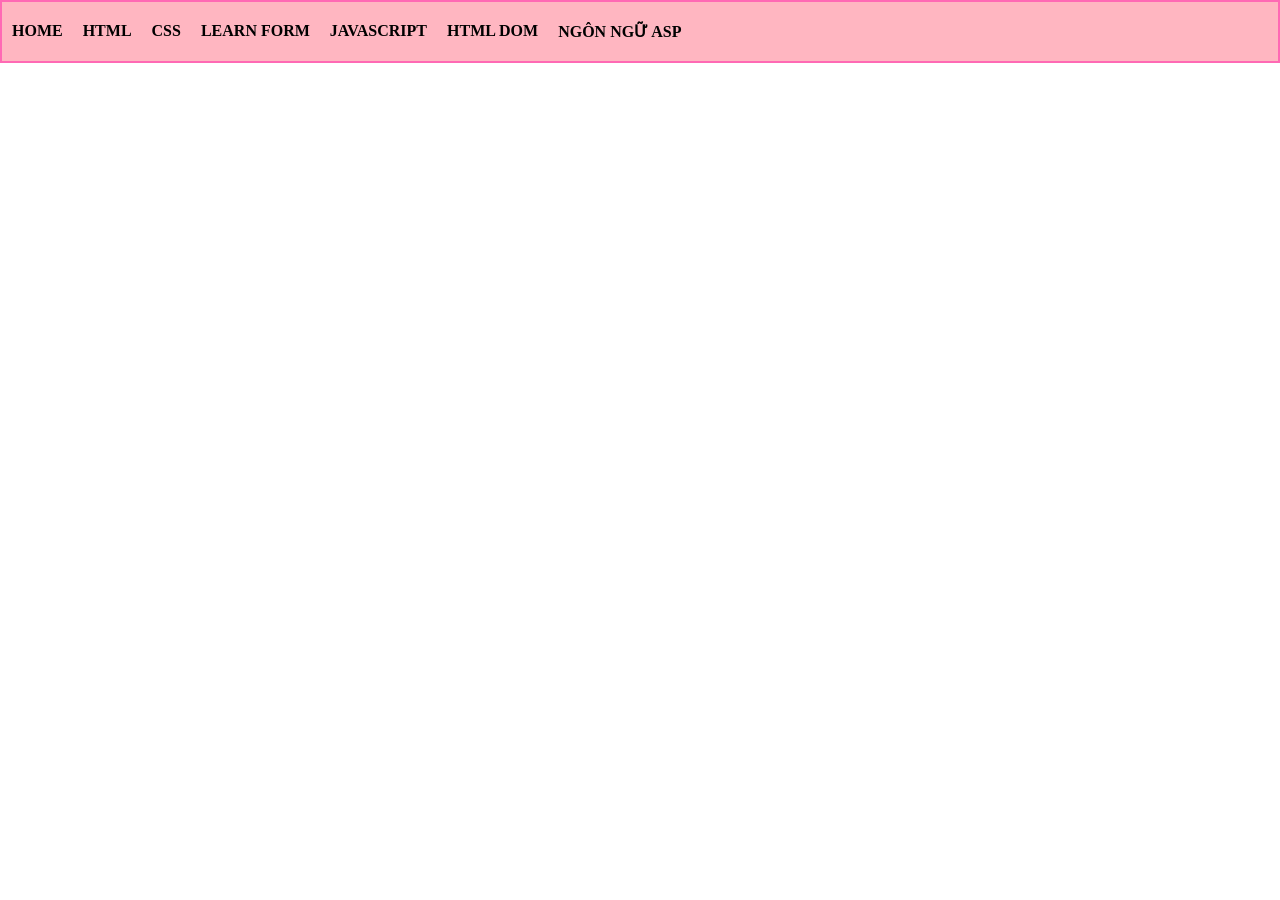
<file: index.html>
<!DOCTYPE html>
<html lang="en">

<head>
    <title>Nguyễn Thị Hồng Ánh - K244060701</title>

    <style>
        @import url(css/mainstyle.css);
    </style>
</head>

<body>

    <div id="container">
        <ul>

            <li>
                <a href="#">HOME</a>
            </li>

            <li>
                <a href="#">HTML</a>
            </li>

            <li>
                <a href="#">CSS</a>
                <ul>
                    <li>
                        <a href="html/home.html">Ex 42</a>
                    </li>

                    <li>
                        <a href="#">GIAO DIỆN VỚI CSS</a>
                    </li>

                    <li>
                        <a href="CV/cv.html">CV</a>
                    </li>
                </ul>
            </li>

            <li>
                <a href="#">LEARN FORM</a>
                <ul>
                    <li>
                        <a href="learnForm/ClientGet.html">FORM 1</a>
                    </li>

                    <li>
                        <a href="learnForm/ServerGet.html">FORM 2</a>
                    </li>

                    <li>
                        <a href="learnForm/contact.html">CONTACT</a>
                    </li>

                    <li>
                        <a href="learnForm/ex48/Register.html">EX 48</a>
                    </li>

                    <li>
                        <a href="learnForm/ex49/OnlineClassified.html">EX 49</a>
                    </li>

                    <li>
                        <a href="learnForm/ex50/report.html">EX 50</a>
                    </li>
                </ul>
            </li>

            <li>
                <a href="#">JAVASCRIPT</a>
                <ul>
                    <li>
                        <a href="#">LESSON 01</a>
                    </li>

                    <li>
                        <a href="#">LESSON 02</a>
                    </li>

                    <li>
                        <a href="#">LESSON 03</a>
                    </li>
                </ul>
            </li>

            <li>
                <a href="#">HTML DOM</a>
            </li>

            <li>
                <a href="#">NGÔN NGỮ ASP</a>
            </li>

        </ul>
    </div>

</body>
</html>
</file>
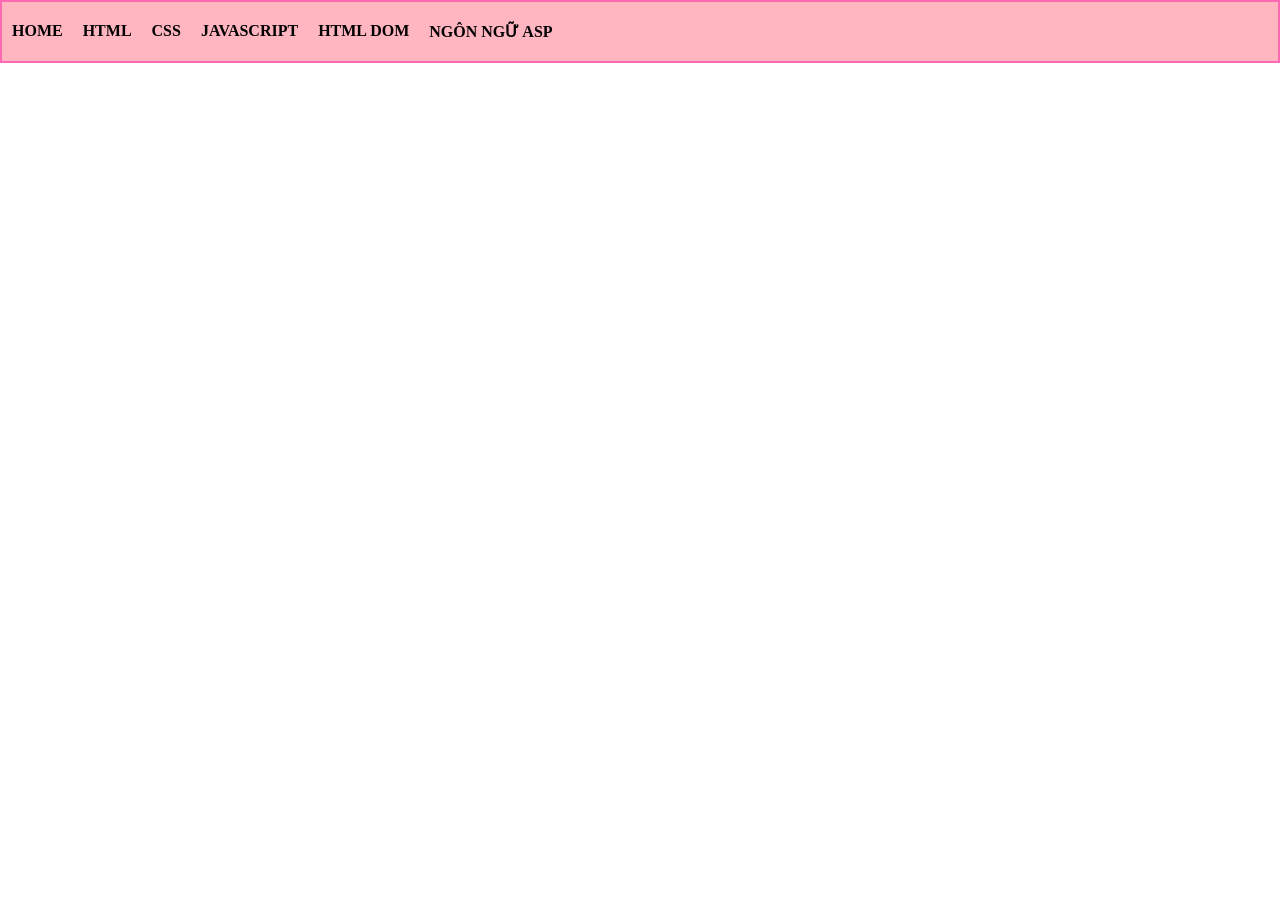
<file: home.html>
<!DOCTYPE html>
<html lang='en'>
<head>
    <title>Nguyễn Thị Hồng Ánh - K244060701</title>
    <style>
        @import url(css/mainstyle.css);
    </style>
</head>
<body>
    <div id="container">  
<ul>
<li> <a href="#">HOME</a></li>
<li> <a href="#">HTML</a></li>
<li> <a href="#">CSS</a>
    <ul>
     <li> <a href="#">Ex 42</a></li>
     <li> <a href="#">GIAO DIỆN VỚI CSS</a></li>
     <li> <a href="#">CSS NÂNG CAO</a></li>
 </ul>
</li>
<li> <a href="#">JAVASCRIPT</a>
 <ul>
     <li> <a href="#">LESSON 01</a></li>
     <li> <a href="#">LESSON 02</a></li>
     <li> <a href="#">LESSON 03</a></li>
 </ul>
</li>
<li> <a href="#">HTML DOM</a></li>
<li> <a href="#">NGÔN NGỮ ASP</a></li>


</ul>

</div>
</body>
</html>
</file>
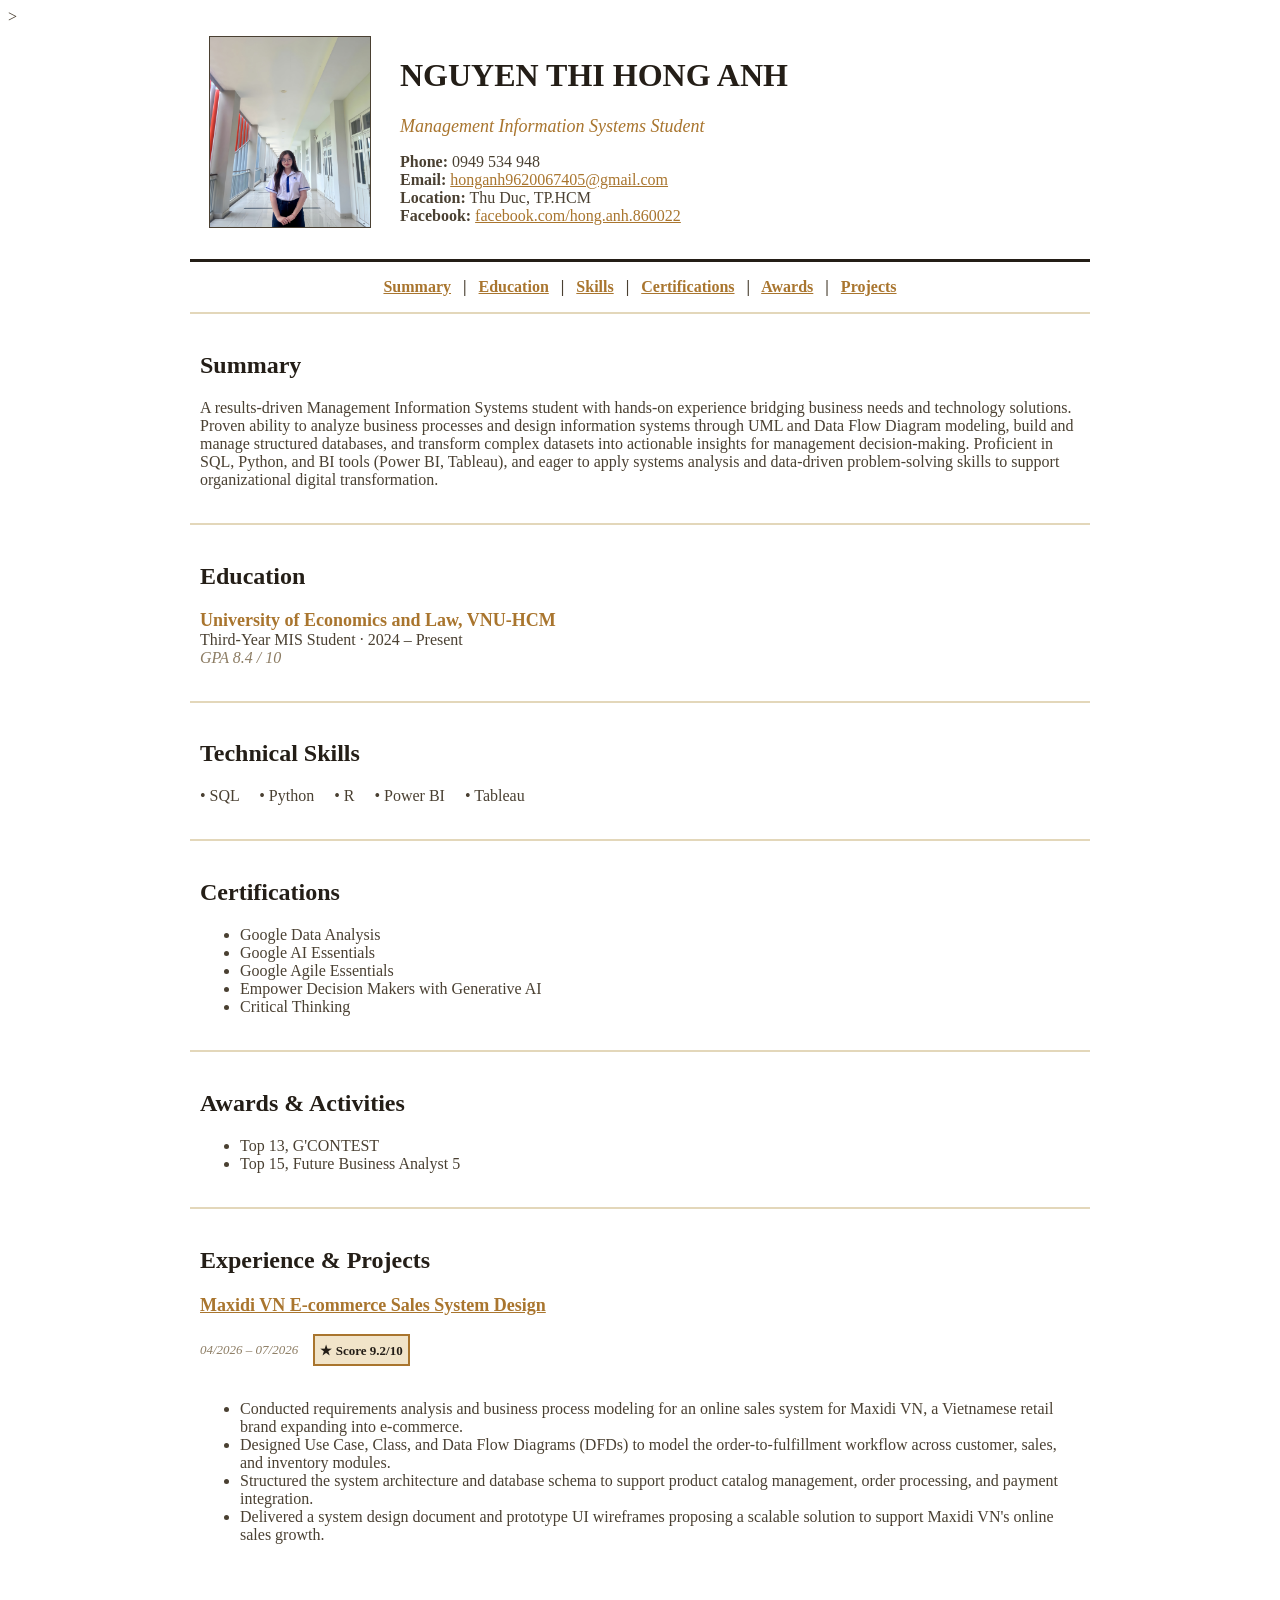
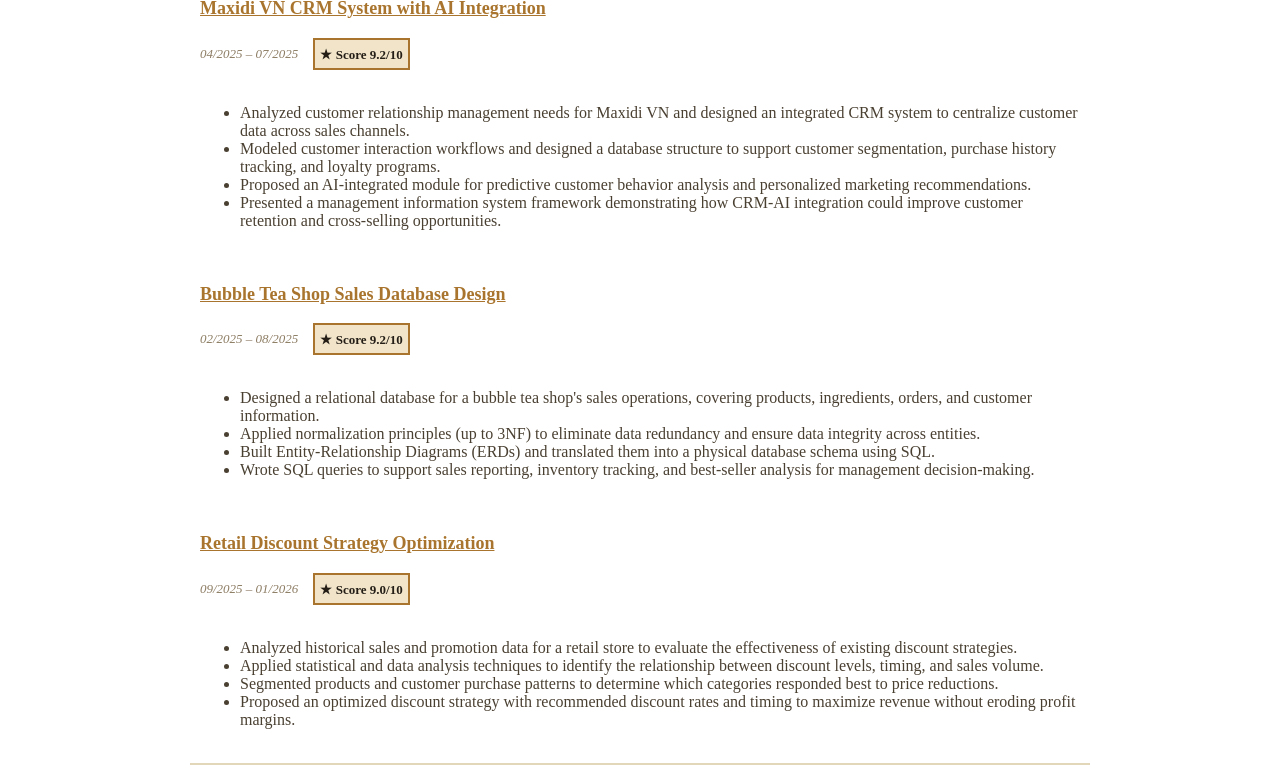
<file: CV/cv.html>
<!DOCTYPE html>
<html lang="vi">
<head>
    <meta charset="UTF-8">
    <meta name="viewport" content="width=device-width, initial-scale=1.0">
    <title>CV-NGUYEN THI HONG ANH</title>>
</head>

<body bgcolor="white" text="#4A4032" link="#A9752E" vlink="#A9752E" alink="#A9752E">

    <table width="900" align="center" cellpadding="0" cellspacing="0" border="0">
        <tr>
            <td>

                <!-- HEADER -->
                <table width="100%" cellpadding="10" cellspacing="0" border="0">
                    <tr>
                        <td width="180" valign="top" align="center">
                            <img src="images/my_avatar.jpg"
                                 alt="Ảnh đại diện Nguyễn Thị Hồng Ánh"
                                 width="160"
                                 height="190"
                                 border="1">
                        </td>

                        <td valign="middle">
                            <h1 align="left">
                                <font face="Georgia" color="#241E17" size="6">
                                    NGUYEN THI HONG ANH
                                </font>
                            </h1>

                            <p>
                                <font face="Georgia" color="#A9752E" size="4">
                                    <i>Management Information Systems Student</i>
                                </font>
                            </p>

                            <p>
                                <font face="Georgia" color="#4A4032" size="3">
                                    <b>Phone:</b> 0949 534 948<br>
                                    <b>Email:</b>
                                    <a href="mailto:honganh9620067405@gmail.com">
                                        honganh9620067405@gmail.com
                                    </a><br>
                                    <b>Location:</b> Thu Duc, TP.HCM<br>
                                    <b>Facebook:</b>
                                    <a href="https://www.facebook.com/hong.anh.860022/"
                                       target="_blank">
                                        facebook.com/hong.anh.860022
                                    </a>
                                </font>
                            </p>
                        </td>
                    </tr>
                </table>

                <hr size="3" color="#241E17">

                <!-- NAVIGATION -->
                <p align="center">
                    <font face="Georgia" size="3">
                        <b>
                            <a href="#summary">Summary</a>
                            &nbsp; | &nbsp;
                            <a href="#education">Education</a>
                            &nbsp; | &nbsp;
                            <a href="#skills">Skills</a>
                            &nbsp; | &nbsp;
                            <a href="#certifications">Certifications</a>
                            &nbsp; | &nbsp;
                            <a href="#awards">Awards</a>
                            &nbsp; | &nbsp;
                            <a href="#projects">Projects</a>
                        </b>
                    </font>
                </p>

                <hr color="#E3D7BA">

                <!-- SUMMARY -->
                <table id="summary" width="100%" cellpadding="10" cellspacing="0" border="0">
                    <tr>
                        <td>
                            <h2 align="left">
                                <font face="Georgia" color="#241E17" size="5">
                                    Summary
                                </font>
                            </h2>

                            <p>
                                <font face="Georgia" size="3">
                                    A results-driven Management Information Systems student with hands-on
                                    experience bridging business needs and technology solutions. Proven
                                    ability to analyze business processes and design information systems
                                    through UML and Data Flow Diagram modeling, build and manage
                                    structured databases, and transform complex datasets into actionable
                                    insights for management decision-making. Proficient in SQL, Python,
                                    and BI tools (Power BI, Tableau), and eager to apply systems analysis
                                    and data-driven problem-solving skills to support organizational
                                    digital transformation.
                                </font>
                            </p>
                        </td>
                    </tr>
                </table>

                <hr color="#E3D7BA">

                <!-- EDUCATION -->
                <table id="education" width="100%" cellpadding="10" cellspacing="0" border="0">
                    <tr>
                        <td>
                            <h2 align="left">
                                <font face="Georgia" color="#241E17" size="5">
                                    Education
                                </font>
                            </h2>

                            <p>
                                <font face="Georgia" color="#A9752E" size="4">
                                    <b>University of Economics and Law, VNU-HCM</b>
                                </font>
                                <br>

                                <font face="Georgia" size="3">
                                    Third-Year MIS Student · 2024 – Present
                                </font>
                                <br>

                                <font face="Georgia" color="#8C7C63" size="3">
                                    <i>GPA 8.4 / 10</i>
                                </font>
                            </p>
                        </td>
                    </tr>
                </table>

                <hr color="#E3D7BA">

                <!-- SKILLS -->
                <table id="skills" width="100%" cellpadding="10" cellspacing="0" border="0">
                    <tr>
                        <td>
                            <h2 align="left">
                                <font face="Georgia" color="#241E17" size="5">
                                    Technical Skills
                                </font>
                            </h2>

                            <p>
                                <font face="Georgia" size="3">
                                    • SQL &nbsp;&nbsp;&nbsp;
                                    • Python &nbsp;&nbsp;&nbsp;
                                    • R &nbsp;&nbsp;&nbsp;
                                    • Power BI &nbsp;&nbsp;&nbsp;
                                    • Tableau
                                </font>
                            </p>
                        </td>
                    </tr>
                </table>

                <hr color="#E3D7BA">

                <!-- CERTIFICATIONS -->
                <table id="certifications" width="100%" cellpadding="10" cellspacing="0" border="0">
                    <tr>
                        <td>
                            <h2 align="left">
                                <font face="Georgia" color="#241E17" size="5">
                                    Certifications
                                </font>
                            </h2>

                            <ul>
                                <li>Google Data Analysis</li>
                                <li>Google AI Essentials</li>
                                <li>Google Agile Essentials</li>
                                <li>Empower Decision Makers with Generative AI</li>
                                <li>Critical Thinking</li>
                            </ul>
                        </td>
                    </tr>
                </table>

                <hr color="#E3D7BA">

                <!-- AWARDS -->
                <table id="awards" width="100%" cellpadding="10" cellspacing="0" border="0">
                    <tr>
                        <td>
                            <h2 align="left">
                                <font face="Georgia" color="#241E17" size="5">
                                    Awards &amp; Activities
                                </font>
                            </h2>

                            <ul>
                                <li>Top 13, G'CONTEST</li>
                                <li>Top 15, Future Business Analyst 5</li>
                            </ul>
                        </td>
                    </tr>
                </table>

                <hr color="#E3D7BA">

                <!-- PROJECTS -->
                <table id="projects" width="100%" cellpadding="10" cellspacing="0" border="0">
                    <tr>
                        <td>

                            <h2 align="left">
                                <font face="Georgia" color="#241E17" size="5">
                                    Experience &amp; Projects
                                </font>
                            </h2>

                            <!-- PROJECT 1 -->
                            <h3>
                                <font face="Georgia" color="#A9752E" size="4">
                                    <a href="https://drive.google.com/drive/u/0/folders/17_g-54_pJqD-VkjLCBUQwo1CAU4BjgcU"
                                       target="_blank">
                                        Maxidi VN E-commerce Sales System Design
                                    </a>
                                </font>
                            </h3>

                            <font face="Georgia" color="#8C7C63" size="2">
                                <i>04/2026 – 07/2026</i>
                            </font>
                            &nbsp;&nbsp;
                            <table cellpadding="5" cellspacing="0" border="1" bordercolor="#A9752E" bgcolor="#F1E4C9" style="display:inline-table; vertical-align:middle;">
                                <tr>
                                    <td>
                                        <font face="Georgia" color="#241E17" size="2">
                                            <b>★ Score 9.2/10</b>
                                        </font>
                                    </td>
                                </tr>
                            </table>
                            <br><br>

                            <ul>
                                <li>
                                    Conducted requirements analysis and business process modeling for an online
                                    sales system for Maxidi VN, a Vietnamese retail brand expanding into e-commerce.
                                </li>
                                <li>
                                    Designed Use Case, Class, and Data Flow Diagrams (DFDs) to model the
                                    order-to-fulfillment workflow across customer, sales, and inventory modules.
                                </li>
                                <li>
                                    Structured the system architecture and database schema to support product
                                    catalog management, order processing, and payment integration.
                                </li>
                                <li>
                                    Delivered a system design document and prototype UI wireframes proposing
                                    a scalable solution to support Maxidi VN's online sales growth.
                                </li>
                            </ul>

                            <br>

                            <!-- PROJECT 2 -->
                            <h3>
                                <font face="Georgia" color="#A9752E" size="4">
                                    <a href="https://drive.google.com/drive/u/0/folders/1rR1ud7A2Ph0bZxkQ-TRYvACWIMBvYk9g"
                                       target="_blank">
                                        Maxidi VN CRM System with AI Integration
                                    </a>
                                </font>
                            </h3>

                            <font face="Georgia" color="#8C7C63" size="2">
                                <i>04/2025 – 07/2025</i>
                            </font>
                            &nbsp;&nbsp;
                            <table cellpadding="5" cellspacing="0" border="1" bordercolor="#A9752E" bgcolor="#F1E4C9" style="display:inline-table; vertical-align:middle;">
                                <tr>
                                    <td>
                                        <font face="Georgia" color="#241E17" size="2">
                                            <b>★ Score 9.2/10</b>
                                        </font>
                                    </td>
                                </tr>
                            </table>
                            <br><br>

                            <ul>
                                <li>
                                    Analyzed customer relationship management needs for Maxidi VN and designed
                                    an integrated CRM system to centralize customer data across sales channels.
                                </li>
                                <li>
                                    Modeled customer interaction workflows and designed a database structure
                                    to support customer segmentation, purchase history tracking, and loyalty programs.
                                </li>
                                <li>
                                    Proposed an AI-integrated module for predictive customer behavior analysis
                                    and personalized marketing recommendations.
                                </li>
                                <li>
                                    Presented a management information system framework demonstrating how
                                    CRM-AI integration could improve customer retention and cross-selling opportunities.
                                </li>
                            </ul>

                            <br>

                            <!-- PROJECT 3 -->
                            <h3>
                                <font face="Georgia" color="#A9752E" size="4">
                                    <a href="https://www.studocu.vn/vn/document/truong-dai-hoc-ngoai-ngu-tin-hoc-thanh-pho-ho-chi-minh/cong-nghe-thong-tin/do-an-co-so-du-lieu-nang-cao-quan-ly-quan-tra-sua-mon-csdlnc/137393699?sid=650962001788796764"
                                       target="_blank">
                                        Bubble Tea Shop Sales Database Design
                                    </a>
                                </font>
                            </h3>

                            <font face="Georgia" color="#8C7C63" size="2">
                                <i>02/2025 – 08/2025</i>
                            </font>
                            &nbsp;&nbsp;
                            <table cellpadding="5" cellspacing="0" border="1" bordercolor="#A9752E" bgcolor="#F1E4C9" style="display:inline-table; vertical-align:middle;">
                                <tr>
                                    <td>
                                        <font face="Georgia" color="#241E17" size="2">
                                            <b>★ Score 9.2/10</b>
                                        </font>
                                    </td>
                                </tr>
                            </table>
                            <br><br>

                            <ul>
                                <li>
                                    Designed a relational database for a bubble tea shop's sales operations,
                                    covering products, ingredients, orders, and customer information.
                                </li>
                                <li>
                                    Applied normalization principles (up to 3NF) to eliminate data redundancy
                                    and ensure data integrity across entities.
                                </li>
                                <li>
                                    Built Entity-Relationship Diagrams (ERDs) and translated them into a
                                    physical database schema using SQL.
                                </li>
                                <li>
                                    Wrote SQL queries to support sales reporting, inventory tracking,
                                    and best-seller analysis for management decision-making.
                                </li>
                            </ul>

                            <br>

                            <!-- PROJECT 4 -->
                            <h3>
                                <font face="Georgia" color="#A9752E" size="4">
                                    <a href="https://www.studocu.vn/vn/document/truong-dai-hoc-kinh-te-luat-dai-hoc-quoc-gia-thanh-pho-ho-chi-minh/phan-tich-du-lieu/do-an-cuoi-ky-uel-phan-tich-du-lieu-va-du-doan-nhu-cau-ban-le/157739000?sid=650962001788796040"
                                       target="_blank">
                                        Retail Discount Strategy Optimization
                                    </a>
                                </font>
                            </h3>

                            <font face="Georgia" color="#8C7C63" size="2">
                                <i>09/2025 – 01/2026</i>
                            </font>
                            &nbsp;&nbsp;
                            <table cellpadding="5" cellspacing="0" border="1" bordercolor="#A9752E" bgcolor="#F1E4C9" style="display:inline-table; vertical-align:middle;">
                                <tr>
                                    <td>
                                        <font face="Georgia" color="#241E17" size="2">
                                            <b>★ Score 9.0/10</b>
                                        </font>
                                    </td>
                                </tr>
                            </table>
                            <br><br>

                            <ul>
                                <li>
                                    Analyzed historical sales and promotion data for a retail store to evaluate
                                    the effectiveness of existing discount strategies.
                                </li>
                                <li>
                                    Applied statistical and data analysis techniques to identify the relationship
                                    between discount levels, timing, and sales volume.
                                </li>
                                <li>
                                    Segmented products and customer purchase patterns to determine which
                                    categories responded best to price reductions.
                                </li>
                                <li>
                                    Proposed an optimized discount strategy with recommended discount rates
                                    and timing to maximize revenue without eroding profit margins.
                                </li>
                            </ul>

                        </td>
                    </tr>
                </table>

                <hr color="#E3D7BA">

                

            </td>
        </tr>
    </table>

</body>
</html>
</file>
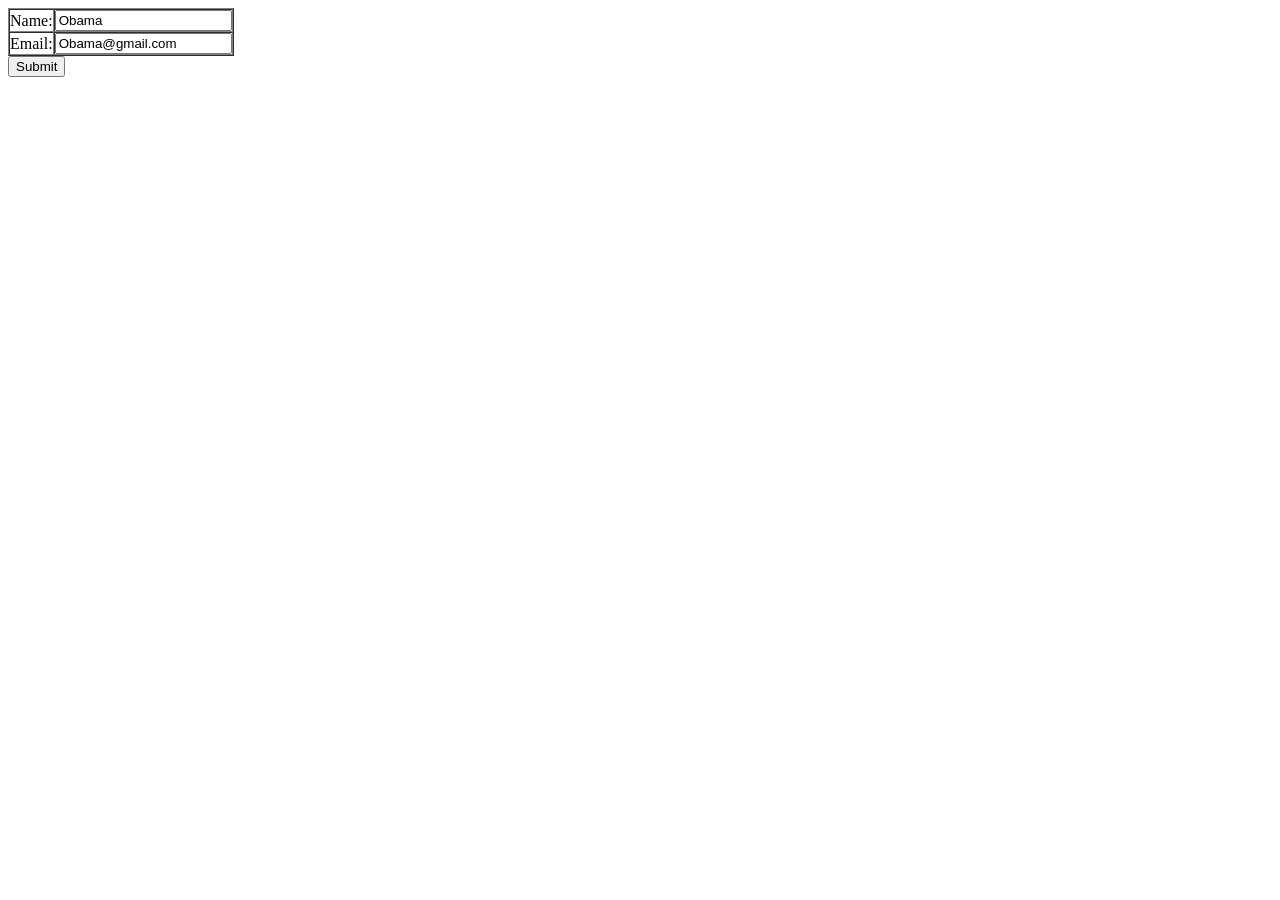
<file: learnForm/ClientGet.html>
<html>
    <head>
        <meta charset="utf-8">
        <title>ClientGet - Nguyễn Thị Hồng Ánh</title>
    </head>
    <body>
        <form action="ServerGet.html" method="get">
            <table border="1" cellpadding="0" cellspacing="0">
                <tr>
                    <td>Name:</td>
                    <td>
                        <input type="text" value="Obama" name="txtten"/>
                    </td>
                </tr>
                <tr>
                    <td>Email:</td>
                    <td>
                        <input type="email" value="Obama@gmail.com" name="txtemail"/>
                    </td>
                </tr>
            </table>
            <input type="submit" value="Submit"/>
        </form>
    </body>
</html>
</file>
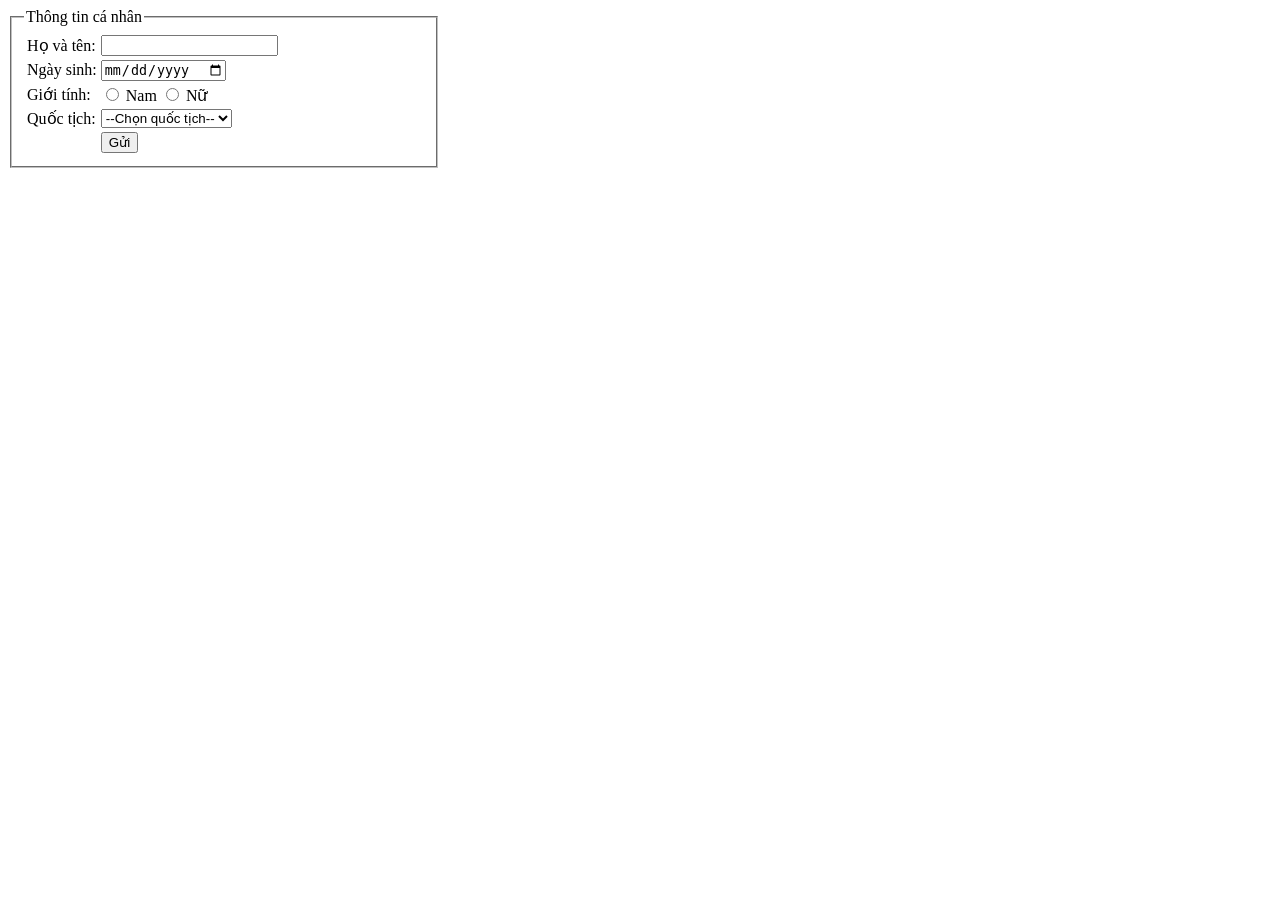
<file: learnForm/contact.html>
<!DOCTYPE html>
<html lang="vi">
<head>
    <meta charset="utf-8">
    <title>Thông tin cá nhân - Nguyễn Thị Hồng Ánh</title>
</head>

<body>

    <form name="mycontact">
        <fieldset style="width: 400px;">
            <legend>Thông tin cá nhân</legend>

            <table>
                <tr>
                    <td>Họ và tên:</td>
                    <td>
                        <input type="text" name="name" id="name">
                    </td>
                </tr>

                <tr>
                    <td>Ngày sinh:</td>
                    <td>
                        <input type="date" name="birth" id="birth">
                    </td>
                </tr>

                <tr>
                    <td>Giới tính:</td>
                    <td>
                        <input type="radio" name="gender" value="Nam" id="nam">
                        <label for="nam">Nam</label>

                        <input type="radio" name="gender" value="Nữ" id="nu">
                        <label for="nu">Nữ</label>
                    </td>
                </tr>

                <tr>
                    <td>Quốc tịch:</td>
                    <td>
                        <select name="nationality" id="nationality">
                            <option value="">--Chọn quốc tịch--</option>
                            <option value="Vietnam">Việt Nam</option>
                            <option value="USA">Mỹ</option>
                            <option value="Japan">Nhật Bản</option>
                            <option value="Korea">Hàn Quốc</option>
                            <option value="China">Trung Quốc</option>
                        </select>
                    </td>
                </tr>

                <tr>
                    <td></td>
                    <td>
                        <button type="submit">Gửi</button>
                    </td>
                </tr>
            </table>

        </fieldset>
    </form>

</body>
</html>
</file>
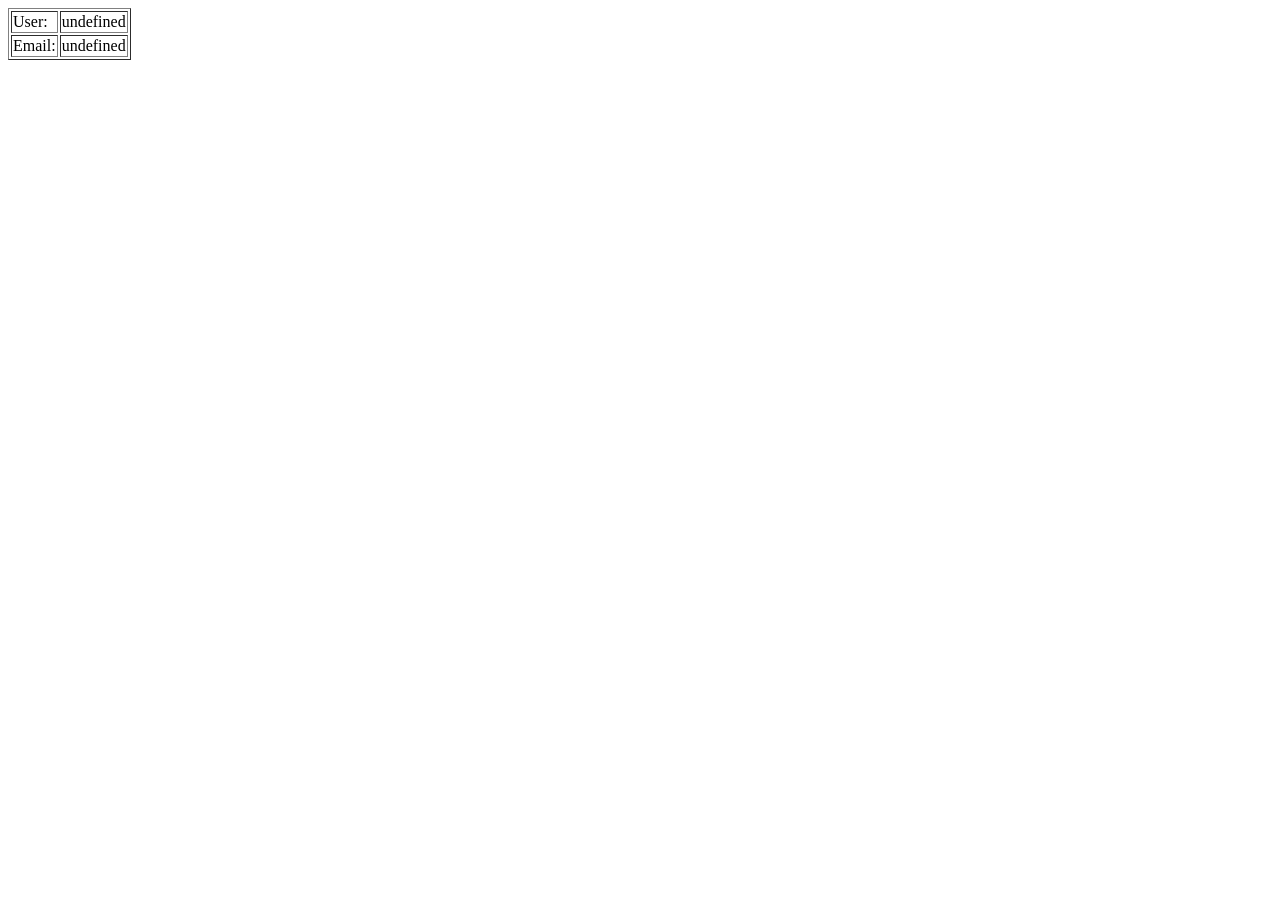
<file: learnForm/ServerGet.html>
<html>
    <head>
        <meta charset="utf-8">
        <title>ServerGet - Nguyễn Thị Hồng Ánh</title>
        <script>
            function getUrlVars() {
                var vars = {};
                var parts = window.location.href.replace(/[?&]+([^=&]+)=([^&]*)/gi,
                    function (m, key, value) {
                        vars[key] = value;
                    }
                );
                return vars;
            }
            var ten = unescape(getUrlVars()["txtten"]);
            var email = unescape(getUrlVars()["txtemail"]);
        </script>
    </head>
    <body>
        <form>
            <table border="1">
                <tr>
                    <td>User:</td>
                    <td id="iduser"></td>
                </tr>
                <tr>
                    <td>Email:</td>
                    <td id="idemail"></td>
                </tr>
            </table>
        </form>
        <script>
            document.getElementById("iduser").innerHTML = ten
            document.getElementById("idemail").innerHTML = email
        </script>
    </body>
</html>
</file>
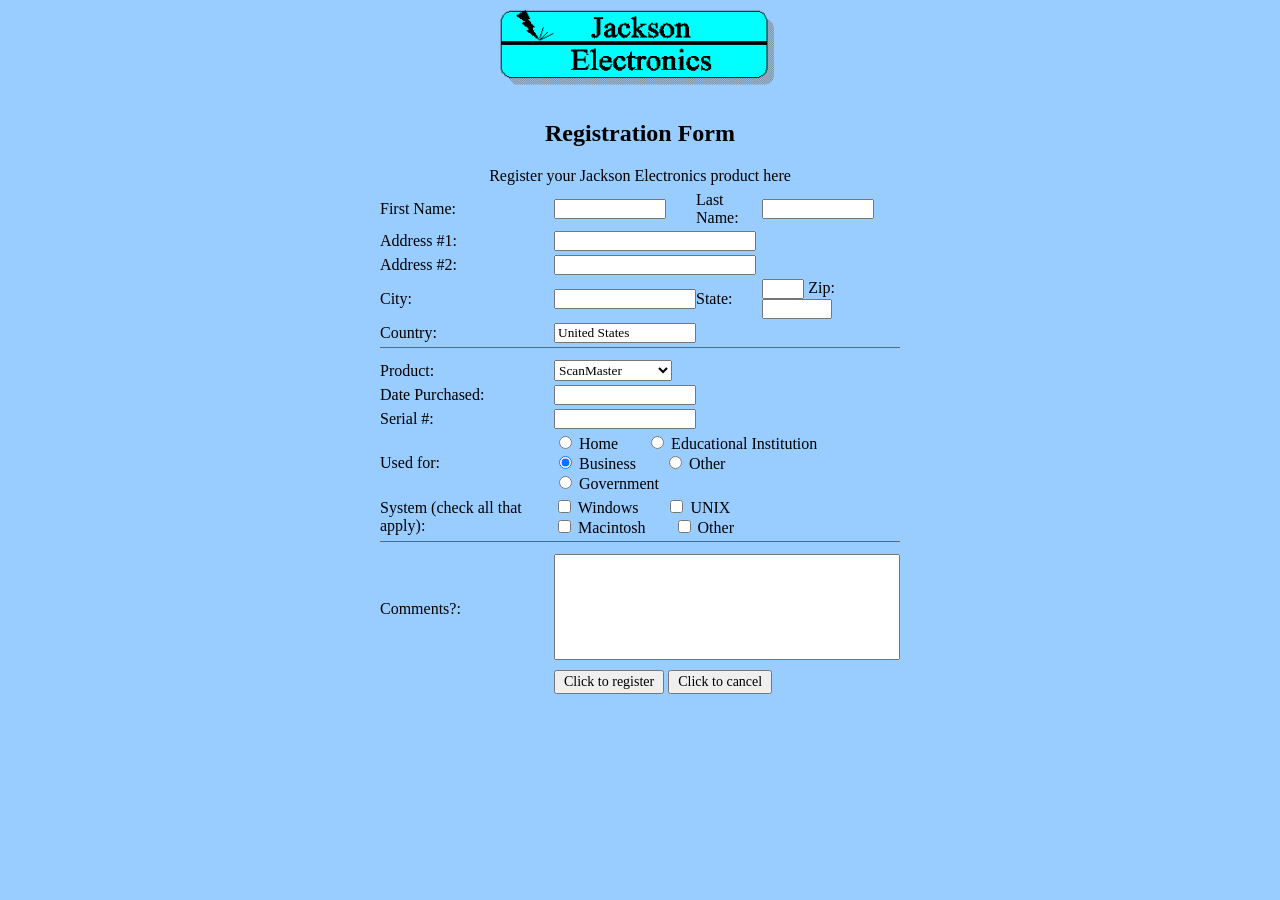
<file: learnForm/ex48/Register.html>
<!DOCTYPE html>
<html lang="en">
<head>
    <meta charset="utf-8">
    <title>Ex 48</title>

    <script>
        function register() {
            const firstName = document.getElementById("first_name").value;
            const lastName = document.getElementById("last_name").value;
            const product = document.getElementById("product").value;

            alert(
                "Đăng ký thành công!\n" +
                "Họ tên: " + firstName + " " + lastName + "\n" +
                "Sản phẩm: " + product
            );
        }
    </script>

    <style>
        body {
            background-color: #99ccff;
            font-family: "Times New Roman", Times, serif;
            font-size: 16px;
        }

        .container {
            width: 520px;
            margin: auto;
        }

        .logo {
            text-align: center;
            margin-bottom: 25px;
        }

        .logo img {
            width: 287px;
        }

        h2 {
            text-align: center;
            margin-bottom: 20px;
        }

        .description {
            text-align: center;
            margin-bottom: 4px;
        }

        table {
            width: 520px;
            border-collapse: collapse;
        }

        td {
            padding: 2px 0;
            vertical-align: middle;
        }

        .label {
            width: 180px;
        }

        input[type="text"] {
            height: 20px;
            box-sizing: border-box;
            font-family: "Times New Roman", Times, serif;
        }

        #first_name,
        #last_name {
            width: 112px;
        }

        #address1,
        #address2 {
            width: 202px;
        }

        #city {
            width: 142px;
        }

        #state {
            width: 42px;
        }

        #zip {
            width: 70px;
        }

        #country {
            width: 142px;
        }

        #product {
            width: 118px;
            height: 21px;
            font-family: "Times New Roman", Times, serif;
        }

        #data_purchased,
        #serial {
            width: 142px;
        }

        textarea {
            width: 340px;
            height: 100px;
            resize: none;
        }

        .line {
            border-top: 1px solid #666;
            height: 8px;
        }

        .button-area {
            padding-top: 4px;
        }

        button {
            font-family: "Times New Roman", Times, serif;
            font-size: 14px;
            padding: 2px 8px;
        }
    </style>
</head>

<body>

    <div class="container">

        <div class="logo">
            <img src="images/Jackson.gif" alt="Jackson Electronics">
        </div>

        <h2>Registration Form</h2>

        <div class="description">
            Register your Jackson Electronics product here
        </div>

        <form name="registration">
            <table>

                <tr>
                    <td class="label">First Name:</td>
                    <td><input type="text" name="first_name" id="first_name"></td>
                    <td>Last Name:</td>
                    <td><input type="text" name="last_name" id="last_name"></td>
                </tr>

                <tr>
                    <td class="label">Address #1:</td>
                    <td colspan="3">
                        <input type="text" name="address1" id="address1">
                    </td>
                </tr>

                <tr>
                    <td class="label">Address #2:</td>
                    <td colspan="3">
                        <input type="text" name="address2" id="address2">
                    </td>
                </tr>

                <tr>
                    <td class="label">City:</td>
                    <td><input type="text" name="city" id="city"></td>
                    <td>State:</td>
                    <td>
                        <input type="text" name="state" id="state">
                        Zip:
                        <input type="text" name="zip" id="zip">
                    </td>
                </tr>

                <tr>
                    <td class="label">Country:</td>
                    <td>
                        <input type="text"
                               name="country"
                               id="country"
                               value="United States">
                    </td>
                </tr>

                <tr>
                    <td colspan="4"><div class="line"></div></td>
                </tr>

                <tr>
                    <td class="label">Product:</td>
                    <td>
                        <select name="product" id="product">
                            <option>ScanMaster</option>
                            <option>Master</option>
                            <option>Tea</option>
                        </select>
                    </td>
                </tr>

                <tr>
                    <td class="label">Date Purchased:</td>
                    <td>
                        <input type="text"
                               name="date_purchased"
                               id="data_purchased">
                    </td>
                </tr>

                <tr>
                    <td class="label">Serial #:</td>
                    <td>
                        <input type="text"
                               name="serial"
                               id="serial">
                    </td>
                </tr>

                <tr>
                    <td class="label">Used for:</td>
                    <td colspan="3">

                        <input type="radio" name="used_for" id="used_for1" value="Home">
                        <label for="used_for1">Home</label>

                        &nbsp;&nbsp;&nbsp;&nbsp;&nbsp;

                        <input type="radio" name="used_for" id="used_for2" value="Educational Institution">
                        <label for="used_for2">Educational Institution</label>

                        <br>

                        <input type="radio" name="used_for" id="used_for3" value="Business" checked>
                        <label for="used_for3">Business</label>

                        &nbsp;&nbsp;&nbsp;&nbsp;&nbsp;

                        <input type="radio" name="used_for" id="used_for4" value="Other">
                        <label for="used_for4">Other</label>

                        <br>

                        <input type="radio" name="used_for" id="used_for5" value="Government">
                        <label for="used_for5">Government</label>

                    </td>
                </tr>

                <tr>
                    <td class="label">System (check all that apply):</td>
                    <td colspan="3">

                        <input type="checkbox" name="system" id="system1" value="Windows">
                        <label for="system1">Windows</label>

                        &nbsp;&nbsp;&nbsp;&nbsp;&nbsp;

                        <input type="checkbox" name="system" id="system2" value="UNIX">
                        <label for="system2">UNIX</label>

                        <br>

                        <input type="checkbox" name="system" id="system3" value="Macintosh">
                        <label for="system3">Macintosh</label>

                        &nbsp;&nbsp;&nbsp;&nbsp;&nbsp;

                        <input type="checkbox" name="system" id="system4" value="Other">
                        <label for="system4">Other</label>

                    </td>
                </tr>

                <tr>
                    <td colspan="4"><div class="line"></div></td>
                </tr>

                <tr>
                    <td class="label">Comments?:</td>
                    <td colspan="3">
                        <textarea name="comments" id="comments"></textarea>
                    </td>
                </tr>

                <tr>
                    <td></td>
                    <td colspan="3" class="button-area">

                        <button type="button" onclick="register()">
                            Click to register
                        </button>

                        <button type="reset">
                            Click to cancel
                        </button>

                    </td>
                </tr>

            </table>
        </form>

    </div>

</body>
</html>
</file>
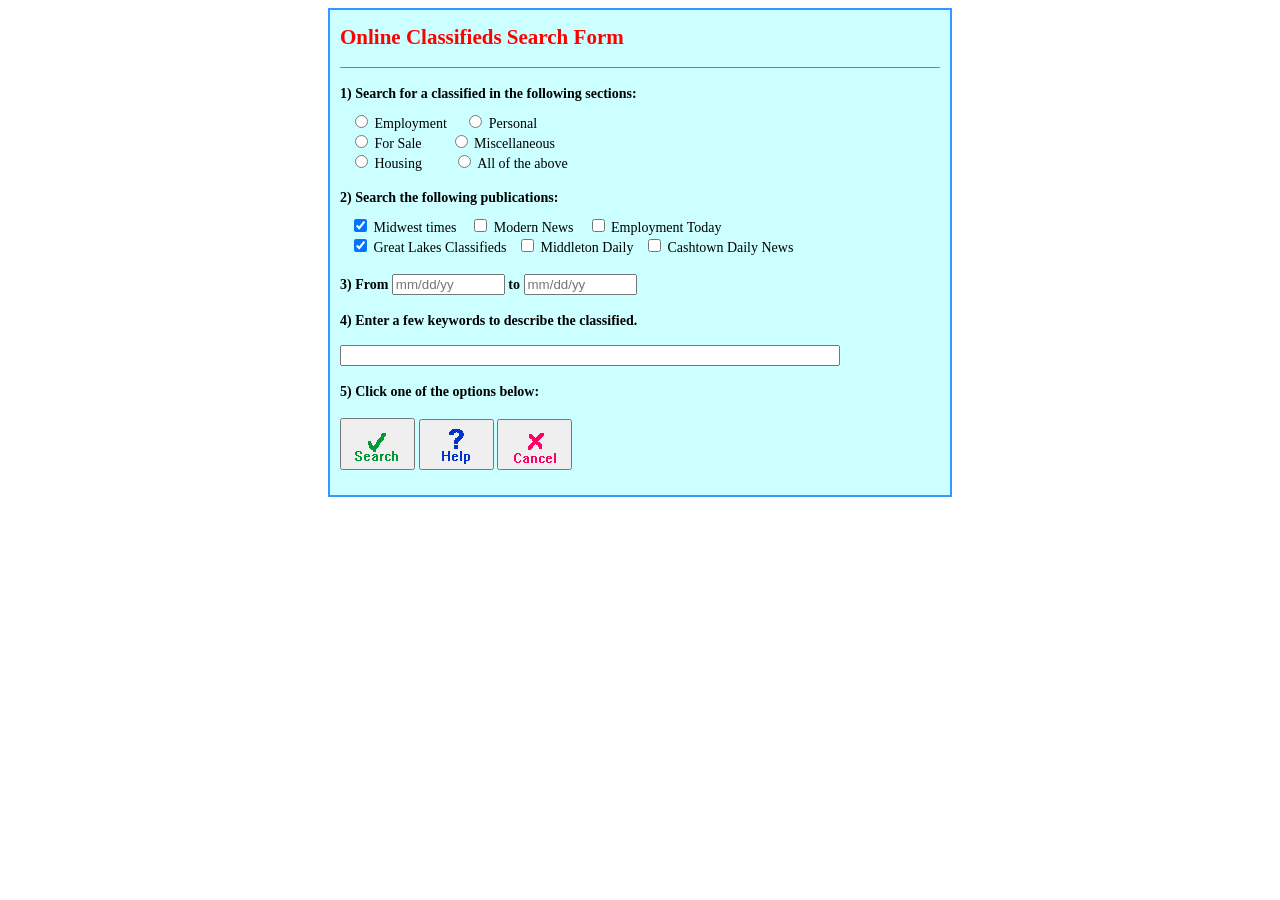
<file: learnForm/ex49/OnlineClassifield.html>
<html>
    <head>
        <title>Bài 49</title>
        <style>
            /* Toàn bộ trang */
            body {
                font-family: "Times New Roman", serif;
                font-size: 14px;
            }

            /* Khung form */
            #container {
                width: 600px;
                margin: auto;
                padding: 10px;

                background-color: #ccffff;
                border: 2px solid #3399ff;
            }

            /* Tiêu đề */
            h2 {
                color: red;
                margin-top: 5px;
            }

            /* Đường kẻ */
            hr {
                border: 0;
                border-top: 1px solid gray;
            }

            /* Khoảng cách giữa các phần */
            .section {
                margin-top: 18px;
                margin-bottom: 18px;
            }

            /* Khu vực lựa chọn radio */
            .radio-group {
                margin-left: 10px;
                margin-top: 10px;
            }

            /* Khu vực checkbox */
            .checkbox-group {
                margin-left: 10px;
                margin-top: 10px;
            }

            /* Ô nhập từ khóa */
            .keyword {
                width: 500px;
            }

            /* Khu vực 3 nút */
            #buttons {
                margin-top: 15px;
            }

            /* Mỗi nút */
            .button-item {
                display: inline-block;
                text-align: center;
                margin-right: 25px;
            }

            /* Hình nút */
            .button-item img {
                display: block;
                margin: auto;
                cursor: pointer;
            }

            /* Chữ dưới hình */
            .search-text {
                color: green;
            }

            .help-text {
                color: blue;
            }

            .cancel-text {
                color: #ff0066;
            }
        </style>

        <script>

            /* Nút Search */
            function searchClassified() {
                alert("Search");
            }

            /* Nút Help */
            function showHelp() {
                alert("Hãy chọn mục cần tìm kiếm, chọn báo và nhập từ khóa để tìm kiếm.");
            }

            /* Nút Cancel */
            function cancelForm() {
                document.getElementById("classifiedForm").reset();
            }

        </script>

    </head>

    <body>

        <div id="container">

            <h2>Online Classifieds Search Form</h2>

            <hr>

            <form id="classifiedForm">

                <!-- PHẦN 1 -->
                <div class="section">

                    <b>
                        1) Search for a classified in the following sections:
                    </b>

                    <div class="radio-group">

                        <input type="radio"
name="section"
                               value="Employment">
                        Employment

                        &nbsp;&nbsp;&nbsp;

                        <input type="radio"
                               name="section"
                               value="Personal">
                        Personal

                        <br>


                        <input type="radio"
                               name="section"
                               value="For Sale">
                        For Sale

                        &nbsp;&nbsp;&nbsp;&nbsp;&nbsp;&nbsp;

                        <input type="radio"
                               name="section"
                               value="Miscellaneous">
                        Miscellaneous

                        <br>

                        <input type="radio"
                               name="section"
                               value="Housing">
                        Housing

                        &nbsp;&nbsp;&nbsp;&nbsp;&nbsp;&nbsp;&nbsp;

                        <input type="radio"
                               name="section"
                               value="All">
                        All of the above

                    </div>

                </div>

                <!-- PHẦN 2 -->
                <div class="section">

                    <b>
                        2) Search the following publications:
                    </b>

                    <div class="checkbox-group">

                        <input type="checkbox"
                               name="publication"
                               value="Midwest Times"
                               checked>
                        Midwest times

                        &nbsp;&nbsp;

                        <input type="checkbox"
                               name="publication"
                               value="Modern News">
                        Modern News

                        &nbsp;&nbsp;

                        <input type="checkbox"
                               name="publication"
                               value="Employment Today">
                        Employment Today

                        <br>

                        <input type="checkbox"
                               name="publication"
                               value="Great Lakes Classifieds"
                               checked>
                        Great Lakes Classifieds

                        &nbsp;

                        <input type="checkbox"
                               name="publication"
                               value="Middleton Daily">
                        Middleton Daily

                        &nbsp;

                        <input type="checkbox"
                               name="publication"
                               value="Cashtown Daily News">
                        Cashtown Daily News

                    </div>

                </div>
<!-- PHẦN 3 -->
                <div class="section">

                    <b>3) From</b>

                    <input type="text"
                           name="fromDate"
                           placeholder="mm/dd/yy"
                           size="12">

                    <b>to</b>

                    <input type="text"
                           name="toDate"
                           placeholder="mm/dd/yy"
                           size="12">

                </div>

                <!-- PHẦN 4 -->
                <div class="section">

                    <b>
                        4) Enter a few keywords to describe the classified.
                    </b>

                    <br><br>

                    <input type="text"
                           name="keyword"
                           class="keyword">

                </div>

                <!-- PHẦN 5 -->
                <div class="section">

                    <b>
                        5) Click one of the options below:
                    </b>
                    </div>
                     <button type="button" onclick="searchClassified()">
                    <img src="images/Search.gif">
                </button>
                <button type="button" onclick="showHelp()">
                    <img src="images/Help.gif">
                </button>
                <button type="reset" onclick="cancelForm()">
                    <img src="images/Cancel.gif">
                </button>
                    
                        </div>

                    </div>

                </div>

            </form>

        </div>

    </body>
</html>
</file>
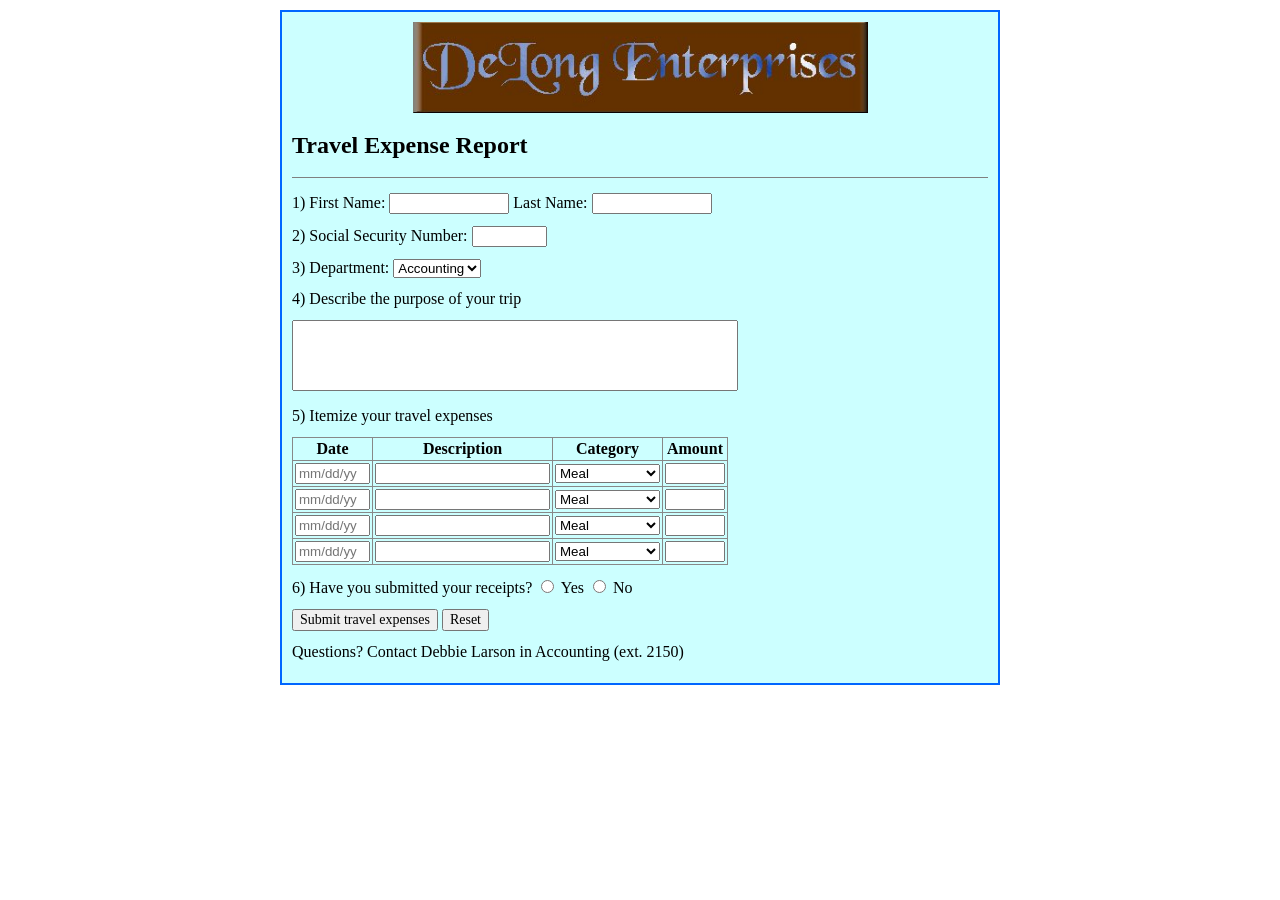
<file: learnForm/ex50/report.html>
<!DOCTYPE html>
<html lang="en">

<head>
    <meta charset="utf-8">
    <title>Ex 50 - Nguyễn Thị Hồng Ánh</title>

    <style>
        body {
            font-family: "Times New Roman", serif;
            font-size: 16px;
            background-color: white;
            margin: 0;
        }

        #container {
            width: 720px;
            margin: 10px auto;
            padding: 10px;
            background-color: #ccffff;
            border: 2px solid #0066ff;
            box-sizing: border-box;
        }

        .logo {
            text-align: center;
            margin-bottom: 15px;
        }

        .logo img {
            width: 455px;
        }

        h2 {
            margin: 0 0 18px 0;
        }

        hr {
            border: 0;
            border-top: 1px solid gray;
            margin-bottom: 15px;
        }

        p {
            margin: 12px 0;
        }

        input[type="text"] {
            height: 21px;
            box-sizing: border-box;
        }

        #first_name,
        #last_name {
            width: 120px;
        }

        #number {
            width: 75px;
        }

        #purpose {
            width: 440px;
            height: 65px;
            resize: none;
        }

        table {
            border-collapse: collapse;
            margin-top: 8px;
        }

        th,
        td {
            border: 1px solid #888;
            padding: 2px;
        }

        th {
            text-align: center;
        }

        .date {
            width: 75px;
        }

        .description {
            width: 175px;
        }

        .category {
            width: 105px;
        }

        .amount {
            width: 60px;
        }

        button {
            font-family: "Times New Roman", serif;
            font-size: 14px;
        }
    </style>

    <script>
        function submitReport() {
            const firstName =
                document.getElementById("first_name").value;

            const lastName =
                document.getElementById("last_name").value;

            let message = "Nộp bài thành công!\n";
            message += "Họ tên: " + firstName + " " + lastName + "\n";

            alert(message);
        }
    </script>
</head>

<body>

    <div id="container">

        <!-- Logo -->
        <div class="logo">
            <img src="images/DeLong.jpg" alt="DeLong Enterprises">
        </div>

        <h2>Travel Expense Report</h2>

        <hr>

        <form name="report">

            <!-- 1 -->
            <p>
                1) First Name:
                <input type="text"
                       name="first_name"
                       id="first_name">

                Last Name:
                <input type="text"
                       name="last_name"
                       id="last_name">
            </p>

            <!-- 2 -->
            <p>
                2) Social Security Number:
                <input type="text"
                       name="number"
                       id="number">
            </p>

            <!-- 3 -->
            <p>
                3) Department:

                <select name="department">
                    <option>Accounting</option>
                    <option>Sales</option>
                    <option>Marketing</option>
                    <option>Legal</option>
                    <option>HR</option>
                    <option>Logistics</option>
                </select>
            </p>

            <!-- 4 -->
            <p>
                4) Describe the purpose of your trip
            </p>

            <textarea name="purpose"
                      id="purpose"></textarea>

            <!-- 5 -->
            <p>
                5) Itemize your travel expenses
            </p>

            <table>

                <tr>
                    <th>Date</th>
                    <th>Description</th>
                    <th>Category</th>
                    <th>Amount</th>
                </tr>

                <tr>
                    <td>
                        <input type="text"
                               name="date1"
                               class="date"
                               placeholder="mm/dd/yy">
                    </td>

                    <td>
                        <input type="text"
                               name="description1"
                               class="description">
                    </td>

                    <td>
                        <select name="category1"
                                class="category">
                            <option>Meal</option>
                            <option>Drink</option>
                            <option>Food</option>
                            <option>Thing</option>
                        </select>
                    </td>

                    <td>
                        <input type="text"
                               name="amount1"
                               class="amount">
                    </td>
                </tr>

                <tr>
                    <td>
                        <input type="text"
                               name="date2"
                               class="date"
                               placeholder="mm/dd/yy">
                    </td>

                    <td>
                        <input type="text"
                               name="description2"
                               class="description">
                    </td>

                    <td>
                        <select name="category2"
                                class="category">
                            <option>Meal</option>
                            <option>Drink</option>
                            <option>Food</option>
                            <option>Thing</option>
                        </select>
                    </td>

                    <td>
                        <input type="text"
                               name="amount2"
                               class="amount">
                    </td>
                </tr>

                <tr>
                    <td>
                        <input type="text"
                               name="date3"
                               class="date"
                               placeholder="mm/dd/yy">
                    </td>

                    <td>
                        <input type="text"
                               name="description3"
                               class="description">
                    </td>

                    <td>
                        <select name="category3"
                                class="category">
                            <option>Meal</option>
                            <option>Drink</option>
                            <option>Food</option>
                            <option>Thing</option>
                        </select>
                    </td>

                    <td>
                        <input type="text"
                               name="amount3"
                               class="amount">
                    </td>
                </tr>

                <tr>
                    <td>
                        <input type="text"
                               name="date4"
                               class="date"
                               placeholder="mm/dd/yy">
                    </td>

                    <td>
                        <input type="text"
                               name="description4"
                               class="description">
                    </td>

                    <td>
                        <select name="category4"
                                class="category">
                            <option>Meal</option>
                            <option>Drink</option>
                            <option>Food</option>
                            <option>Thing</option>
                        </select>
                    </td>

                    <td>
                        <input type="text"
                               name="amount4"
                               class="amount">
                    </td>
                </tr>

            </table>

            <!-- 6 -->
            <p>
                6) Have you submitted your receipts?

                <input type="radio"
                       name="receipts"
                       id="submit1"
                       value="Yes">

                <label for="submit1">Yes</label>

                <input type="radio"
                       name="receipts"
                       id="submit2"
                       value="No">

                <label for="submit2">No</label>
            </p>

            <!-- Buttons -->
            <button type="button"
                    onclick="submitReport()">
                Submit travel expenses
            </button>

            <button type="reset">
                Reset
            </button>

            <br>

            <p>
                Questions? Contact Debbie Larson in Accounting (ext. 2150)
            </p>

        </form>

    </div>

</body>

</html>
</file>
